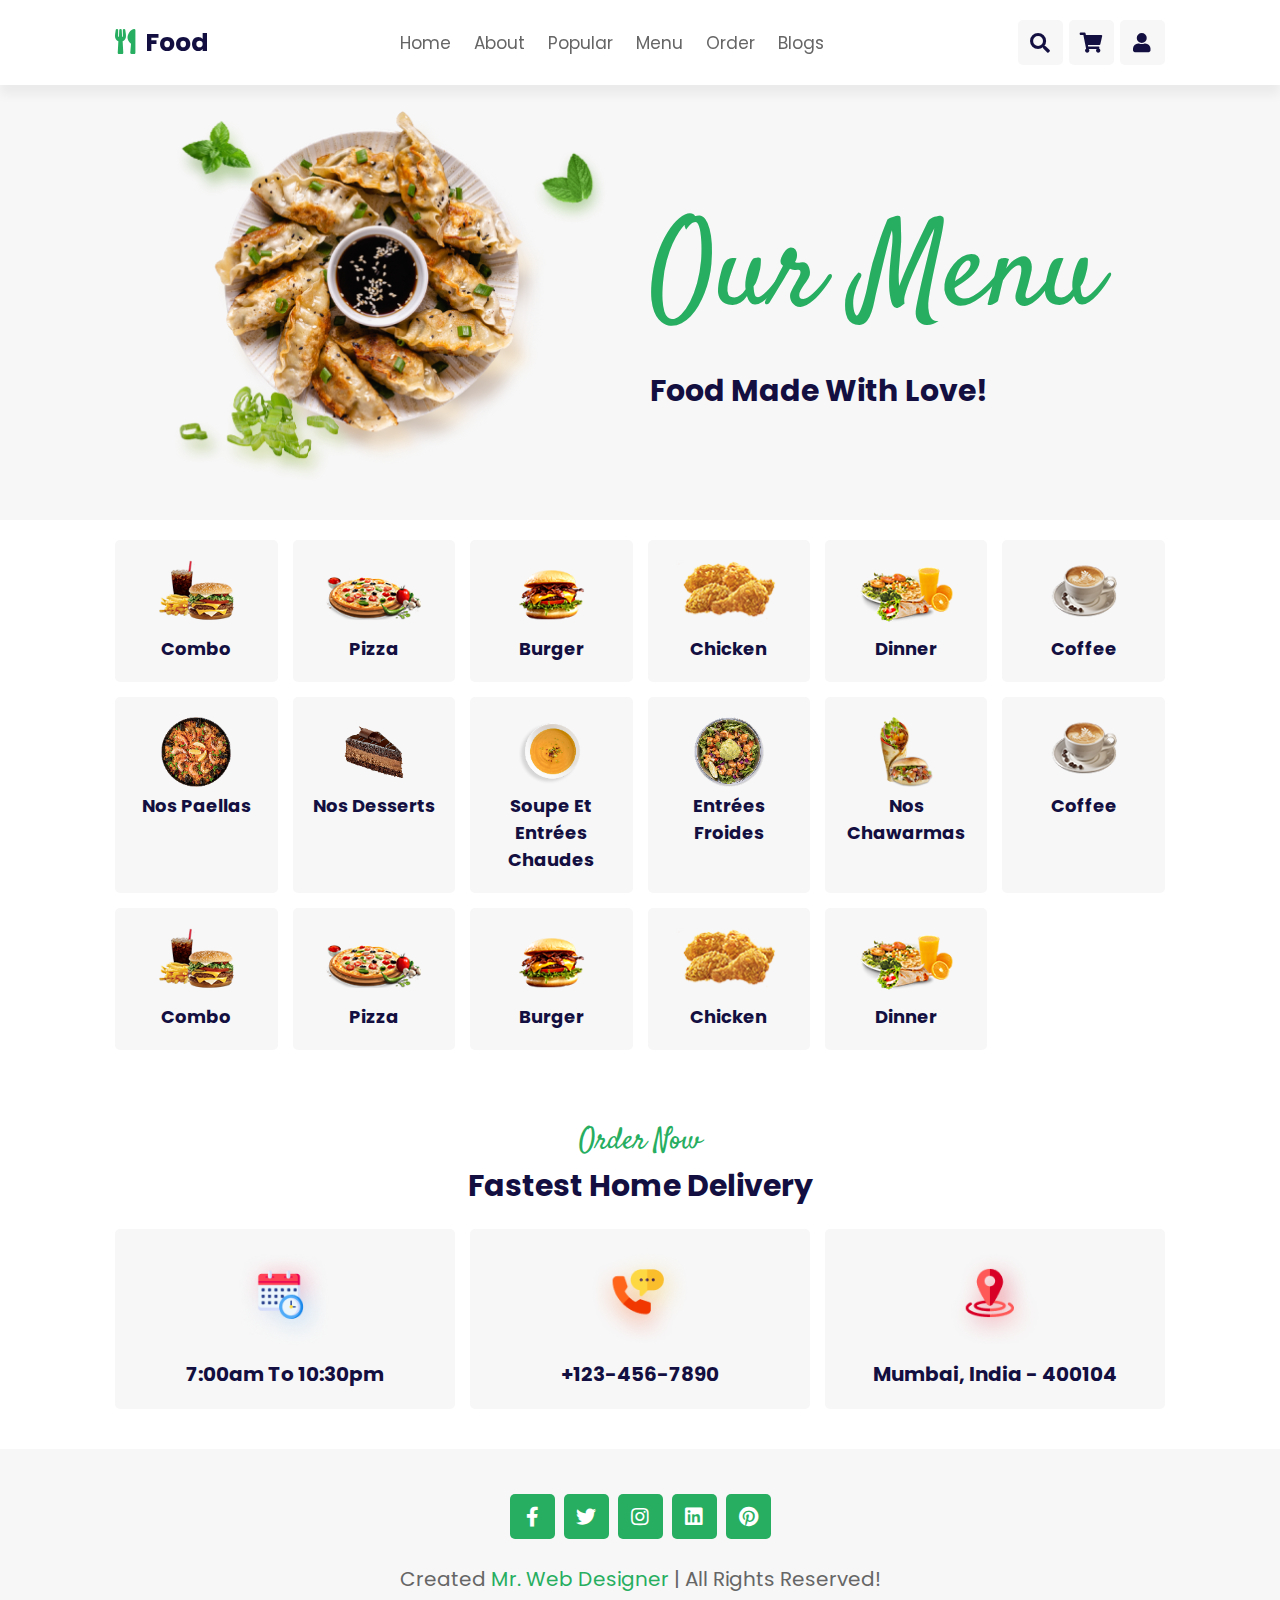
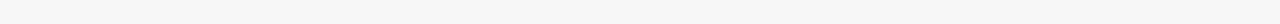
<file: index.html>
<!DOCTYPE html>
<html lang="en">
<head>
    <meta charset="UTF-8">
    <meta http-equiv="X-UA-Compatible" content="IE=edge">
    <meta name="viewport" content="width=device-width, initial-scale=1.0">
    <title>Complete Responsive Food / Resturant Website Design Tutorial</title>

    <!-- font awesome cdn link  -->
    <link rel="stylesheet" href="https://cdnjs.cloudflare.com/ajax/libs/font-awesome/5.15.4/css/all.min.css">

    <!-- custom css file link  -->
    <link rel="stylesheet" href="css/style.css">

</head>
<body>
    
<!-- header section starts  -->

<header class="header">

    <a href="#" class="logo"> <i class="fas fa-utensils"></i> food </a>
    
    <nav class="navbar">
        <a href="#home">home</a>
        <a href="#about">about</a>
        <a href="#popular">popular</a>
        <a href="#menu">menu</a>
        <a href="#order">order</a>
        <a href="#blogs">blogs</a>
    </nav>

    <div class="icons">
        <div id="menu-btn" class="fas fa-bars"></div>
        <div id="search-btn" class="fas fa-search"></div>
        <div id="cart-btn" class="fas fa-shopping-cart"></div>
        <div id="login-btn" class="fas fa-user"></div>
    </div>
    
</header>
    
	
  <section class="about" id="about">

    <div class="image">
        <img src="image/about-img.png" alt="">
    </div>

    <div class="content">
        <span>Our Menu</span>
        <h3 class="title">Food Made With Love!</h3>
      </div>
    </div>

</section>
	
<!-- category section starts  -->

<section class="category">


    <a href="#" class="box">
        <img src="image/cat-1.png" alt="">
        <h3>combo</h3>
    </a>

    <a href="#" class="box">
        <img src="image/cat-2.png" alt="">
        <h3>pizza</h3>
    </a>

    <a href="#" class="box">
        <img src="image/cat-3.png" alt="">
        <h3>burger</h3>
    </a>

    <a href="#" class="box">
        <img src="image/cat-4.png" alt="">
        <h3>chicken</h3>
    </a>

    <a href="#" class="box">
        <img src="image/cat-5.png" alt="">
        <h3>dinner</h3>
    </a>

    <a href="#" class="box">
        <img src="image/cat-6.png" alt="">
        <h3>coffee</h3>
		
    </a>
	
    <a href="#" class="box">
        <img src="image/cat-7.png" alt="">
        <h3>Nos Paellas</h3>
    </a>

    <a href="#" class="box">
        <img src="image/cat-8.png" alt="">
        <h3>Nos Desserts</h3>
    </a>

    <a href="#" class="box">
        <img src="image/cat-9.png" alt="">
        <h3>Soupe Et Entrées Chaudes</h3>
    </a>

    <a href="#" class="box">
        <img src="image/cat-10.png" alt="">
        <h3>Entrées Froides</h3>
    </a>

    <a href="#" class="box">
        <img src="image/cat-11.png" alt="">
        <h3>Nos Chawarmas</h3>
    </a>

    <a href="#" class="box">
        <img src="image/cat-6.png" alt="">
        <h3>coffee</h3>
		
    </a>
    <a href="#" class="box">
        <img src="image/cat-1.png" alt="">
        <h3>combo</h3>
    </a>

    <a href="#" class="box">
        <img src="image/cat-2.png" alt="">
        <h3>pizza</h3>
    </a>

    <a href="#" class="box">
        <img src="image/cat-3.png" alt="">
        <h3>burger</h3>
    </a>

    <a href="#" class="box">
        <img src="image/cat-4.png" alt="">
        <h3>chicken</h3>
    </a>

    <a href="#" class="box">
        <img src="image/cat-5.png" alt="">
        <h3>dinner</h3>
    </a>




</section>

<!-- category section ends -->

<!-- order section starts  -->

<section class="order" id="order">

    <div class="heading">
        <span>order now</span>
        <h3>fastest home delivery</h3>
    </div>

    <div class="icons-container">

        <div class="icons">
            <img src="image/icon-1.png" alt="">
            <h3>7:00am to 10:30pm</h3>
        </div>

        <div class="icons">
            <img src="image/icon-2.png" alt="">
            <h3>+123-456-7890</h3>
        </div>

        <div class="icons">
            <img src="image/icon-3.png" alt="">
            <h3>mumbai, india - 400104</h3>
        </div>

    </div>
	</section>
	
<!-- banner section ends -->


    <!-- footer section starts  -->

<section class="footer">


    <div class="bottom">

        <div class="share">
            <a href="https://www.facebook.com/ayoub.elmentaji/" class="fab fa-facebook-f"></a>
            <a href="https://www.facebook.com/ayoub.elmentaji/" class="fab fa-twitter"></a>
            <a href="https://www.facebook.com/ayoub.elmentaji/" class="fab fa-instagram"></a>
            <a href="https://www.facebook.com/ayoub.elmentaji/" class="fab fa-linkedin"></a>
            <a href="https://www.facebook.com/ayoub.elmentaji/" class="fab fa-pinterest"></a>
        </div>

        <div class="credit"> created <span>mr. web designer</span> | all rights reserved! </div>
        
    </div>

</section>

<!-- footer section ends -->

















<!-- custom js file link  -->
<script src="js/script.js"></script>

</body>
</html>
</file>
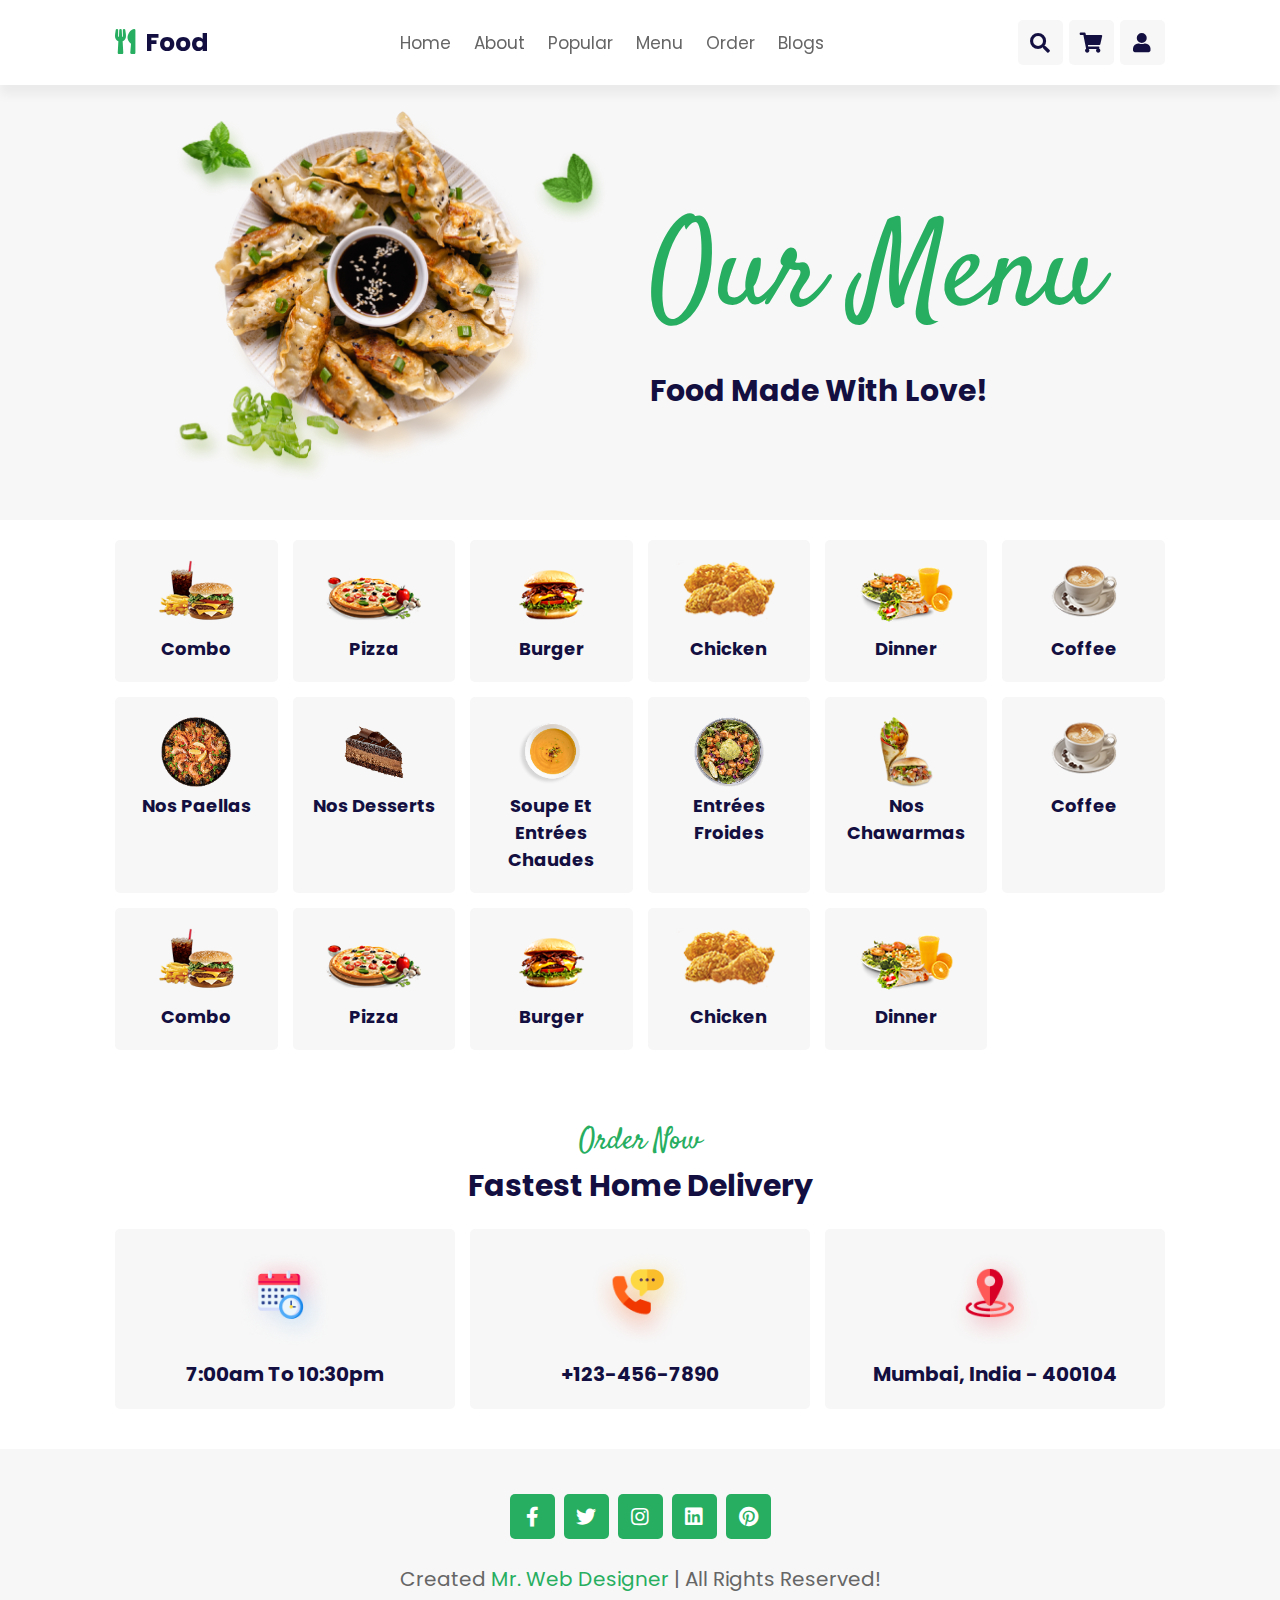
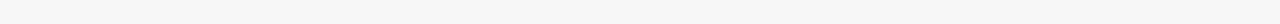
<file: 1.html>
<!DOCTYPE html>
<html lang="en">
<head>
    <meta charset="UTF-8">
    <meta http-equiv="X-UA-Compatible" content="IE=edge">
    <meta name="viewport" content="width=device-width, initial-scale=1.0">
    <title>Complete Responsive Food / Resturant Website Design Tutorial</title>

    <!-- font awesome cdn link  -->
    <link rel="stylesheet" href="https://cdnjs.cloudflare.com/ajax/libs/font-awesome/5.15.4/css/all.min.css">

    <!-- custom css file link  -->
    <link rel="stylesheet" href="css/style.css">

</head>
<body>
    
<!-- header section starts  -->

<header class="header">

    <a href="#" class="logo"> <i class="fas fa-utensils"></i> food </a>
    
    <nav class="navbar">
        <a href="#home">home</a>
        <a href="#about">about</a>
        <a href="#popular">popular</a>
        <a href="#menu">menu</a>
        <a href="#order">order</a>
        <a href="#blogs">blogs</a>
    </nav>

    <div class="icons">
        <div id="menu-btn" class="fas fa-bars"></div>
        <div id="search-btn" class="fas fa-search"></div>
        <div id="cart-btn" class="fas fa-shopping-cart"></div>
        <div id="login-btn" class="fas fa-user"></div>
    </div>
    
</header>
    
	
  <section class="about" id="about">

    <div class="image">
        <img src="image/about-img.png" alt="">
    </div>

    <div class="content">
        <span>Our Menu</span>
        <h3 class="title">Food Made With Love!</h3>
      </div>
    </div>

</section>
	
<!-- category section starts  -->

<section class="category">


    <a href="#" class="box">
        <img src="image/cat-1.png" alt="">
        <h3>combo</h3>
    </a>

    <a href="#" class="box">
        <img src="image/cat-2.png" alt="">
        <h3>pizza</h3>
    </a>

    <a href="#" class="box">
        <img src="image/cat-3.png" alt="">
        <h3>burger</h3>
    </a>

    <a href="#" class="box">
        <img src="image/cat-4.png" alt="">
        <h3>chicken</h3>
    </a>

    <a href="#" class="box">
        <img src="image/cat-5.png" alt="">
        <h3>dinner</h3>
    </a>

    <a href="#" class="box">
        <img src="image/cat-6.png" alt="">
        <h3>coffee</h3>
		
    </a>
	
    <a href="#" class="box">
        <img src="image/cat-7.png" alt="">
        <h3>Nos Paellas</h3>
    </a>

    <a href="#" class="box">
        <img src="image/cat-8.png" alt="">
        <h3>Nos Desserts</h3>
    </a>

    <a href="#" class="box">
        <img src="image/cat-9.png" alt="">
        <h3>Soupe Et Entrées Chaudes</h3>
    </a>

    <a href="#" class="box">
        <img src="image/cat-10.png" alt="">
        <h3>Entrées Froides</h3>
    </a>

    <a href="#" class="box">
        <img src="image/cat-11.png" alt="">
        <h3>Nos Chawarmas</h3>
    </a>

    <a href="#" class="box">
        <img src="image/cat-6.png" alt="">
        <h3>coffee</h3>
		
    </a>
    <a href="#" class="box">
        <img src="image/cat-1.png" alt="">
        <h3>combo</h3>
    </a>

    <a href="#" class="box">
        <img src="image/cat-2.png" alt="">
        <h3>pizza</h3>
    </a>

    <a href="#" class="box">
        <img src="image/cat-3.png" alt="">
        <h3>burger</h3>
    </a>

    <a href="#" class="box">
        <img src="image/cat-4.png" alt="">
        <h3>chicken</h3>
    </a>

    <a href="#" class="box">
        <img src="image/cat-5.png" alt="">
        <h3>dinner</h3>
    </a>




</section>

<!-- category section ends -->

<!-- order section starts  -->

<section class="order" id="order">

    <div class="heading">
        <span>order now</span>
        <h3>fastest home delivery</h3>
    </div>

    <div class="icons-container">

        <div class="icons">
            <img src="image/icon-1.png" alt="">
            <h3>7:00am to 10:30pm</h3>
        </div>

        <div class="icons">
            <img src="image/icon-2.png" alt="">
            <h3>+123-456-7890</h3>
        </div>

        <div class="icons">
            <img src="image/icon-3.png" alt="">
            <h3>mumbai, india - 400104</h3>
        </div>

    </div>
	</section>
	
<!-- banner section ends -->


    <!-- footer section starts  -->

<section class="footer">


    <div class="bottom">

        <div class="share">
            <a href="https://www.facebook.com/ayoub.elmentaji/" class="fab fa-facebook-f"></a>
            <a href="https://www.facebook.com/ayoub.elmentaji/" class="fab fa-twitter"></a>
            <a href="https://www.facebook.com/ayoub.elmentaji/" class="fab fa-instagram"></a>
            <a href="https://www.facebook.com/ayoub.elmentaji/" class="fab fa-linkedin"></a>
            <a href="https://www.facebook.com/ayoub.elmentaji/" class="fab fa-pinterest"></a>
        </div>

        <div class="credit"> created <span>mr. web designer</span> | all rights reserved! </div>
        
    </div>

</section>

<!-- footer section ends -->

















<!-- custom js file link  -->
<script src="js/script.js"></script>

</body>
</html>
</file>
<file: css/style.css>
@import url("https://fonts.googleapis.com/css2?family=Poppins:wght@100;300;400;500;600&display=swap");
@import url("https://fonts.googleapis.com/css2?family=Satisfy&display=swap");
* {
  font-family: 'Poppins', sans-serif;
  margin: 0;
  padding: 0;
  -webkit-box-sizing: border-box;
          box-sizing: border-box;
  outline: none;
  border: none;
  text-decoration: none;
  text-transform: capitalize;
  -webkit-transition: .2s linear;
  transition: .2s linear;
}

html {
  font-size: 62.5%;
  overflow-x: hidden;
  scroll-behavior: smooth;
  scroll-padding-top: 8.5rem;
}

html::-webkit-scrollbar {
  width: 1rem;
}

html::-webkit-scrollbar-track {
  background: #fff;
}

html::-webkit-scrollbar-thumb {
  background: #27ae60;
  border-radius: 5rem;
}

section {
  padding: 2rem 9%;
}

.heading {
  text-align: center;
  padding-bottom: 2rem;
}

.heading span {
  font-family: 'Satisfy', cursive;
  font-size: 3rem;
  color: #27ae60;
}

.heading h3 {
  font-size: 3rem;
  color: #130f40;
}

.btn {
  display: inline-block;
  margin-top: 1rem;
  padding: .7rem 1.8rem;
  font-size: 1.7rem;
  cursor: pointer;
  color: #fff;
  background: #27ae60;
  border-radius: .5rem;
}

.btn:hover {
  background: #130f40;
}

.header {
  position: -webkit-sticky;
  position: sticky;
  top: 0;
  left: 0;
  right: 0;
  z-index: 1000;
  background: #fff;
  -webkit-box-shadow: 0 1rem 1rem rgba(0, 0, 0, 0.05);
          box-shadow: 0 1rem 1rem rgba(0, 0, 0, 0.05);
  display: -webkit-box;
  display: -ms-flexbox;
  display: flex;
  -webkit-box-align: center;
      -ms-flex-align: center;
          align-items: center;
  -webkit-box-pack: justify;
      -ms-flex-pack: justify;
          justify-content: space-between;
  padding: 2rem 9%;
}

.header .logo {
  font-size: 2.5rem;
  font-weight: bolder;
  color: #130f40;
}

.header .logo i {
  padding-right: .5rem;
  color: #27ae60;
}

.header .navbar a {
  font-size: 1.7rem;
  margin: 0 1rem;
  color: #666;
}

.header .navbar a:hover {
  color: #27ae60;
}

.header .icons div {
  height: 4.5rem;
  width: 4.5rem;
  line-height: 4.5rem;
  font-size: 2rem;
  background: #f7f7f7;
  color: #130f40;
  border-radius: .5rem;
  margin-left: .3rem;
  cursor: pointer;
  text-align: center;
}

.header .icons div:hover {
  color: #fff;
  background: #27ae60;
}

#menu-btn {
  display: none;
}

@-webkit-keyframes fadeUp {
  0% {
    -webkit-transform: translateY(5rem);
            transform: translateY(5rem);
    opacity: 0;
  }
}

@keyframes fadeUp {
  0% {
    -webkit-transform: translateY(5rem);
            transform: translateY(5rem);
    opacity: 0;
  }
}

.search-form-container {
  position: fixed;
  top: 8.5rem;
  left: 0;
  right: 0;
  height: calc(100vh - 8.5rem);
  background: #fff;
  z-index: 1000;
  display: none;
}

.search-form-container.active {
  display: block;
}

.search-form-container form {
  height: 7rem;
  border-bottom: 0.2rem solid #130f40;
  width: 100%;
  display: -webkit-box;
  display: -ms-flexbox;
  display: flex;
  -webkit-box-align: center;
      -ms-flex-align: center;
          align-items: center;
  -webkit-animation: fadeUp .4s linear;
          animation: fadeUp .4s linear;
}

.search-form-container form input {
  height: 100%;
  width: 100%;
  font-size: 1.7rem;
  color: #130f40;
  text-transform: none;
  padding-right: 1rem;
}

.search-form-container form label {
  font-size: 3rem;
  cursor: pointer;
  color: #130f40;
}

.search-form-container form label:hover {
  color: #27ae60;
}

.shopping-cart-container {
  position: fixed;
  top: 8.5rem;
  left: 0;
  right: 0;
  z-index: 1000;
  height: calc(100vh - 8.5rem);
  background: #fff;
  overflow-y: scroll;
  padding-bottom: 8rem;
  display: none;
}

.shopping-cart-container.active {
  display: block;
}

.shopping-cart-container::-webkit-scrollbar {
  width: 1rem;
}

.shopping-cart-container::-webkit-scrollbar-track {
  background: #fff;
}

.shopping-cart-container::-webkit-scrollbar-thumb {
  background: #130f40;
  border-radius: 5rem;
}

.shopping-cart-container .title {
  font-size: 2.5rem;
  padding: 1rem;
  color: #130f40;
  border-bottom: 0.1rem solid rgba(0, 0, 0, 0.2);
  text-align: center;
}

.shopping-cart-container .products-container {
  border: 0.1rem solid rgba(0, 0, 0, 0.2);
  border-radius: .5rem;
  -webkit-animation: fadeUp .4s linear;
          animation: fadeUp .4s linear;
}

.shopping-cart-container .products-container .box-container {
  display: -ms-grid;
  display: grid;
  -ms-grid-columns: (minmax(30rem, 1fr))[auto-fit];
      grid-template-columns: repeat(auto-fit, minmax(30rem, 1fr));
  gap: 1.5rem;
  padding: 1.5rem;
}

.shopping-cart-container .products-container .box-container .box {
  border-radius: .5rem;
  background: #f7f7f7;
  display: -webkit-box;
  display: -ms-flexbox;
  display: flex;
  -webkit-box-align: center;
      -ms-flex-align: center;
          align-items: center;
  gap: 1.5rem;
  padding: 2rem;
  position: relative;
}

.shopping-cart-container .products-container .box-container .box .fa-times {
  position: absolute;
  top: .7rem;
  right: 1rem;
  font-size: 2rem;
  cursor: pointer;
  color: #130f40;
}

.shopping-cart-container .products-container .box-container .box .fa-times:hover {
  color: #27ae60;
}

.shopping-cart-container .products-container .box-container .box img {
  height: 8rem;
}

.shopping-cart-container .products-container .box-container .box .content h3 {
  font-size: 2rem;
  color: #130f40;
}

.shopping-cart-container .products-container .box-container .box .content span {
  font-size: 1.5rem;
  color: #666;
}

.shopping-cart-container .products-container .box-container .box .content span.price {
  color: #27ae60;
  font-size: 1.7rem;
}

.shopping-cart-container .products-container .box-container .box .content input {
  width: 8rem;
  padding: .5rem 1.2rem;
  font-size: 1.5rem;
  color: #130f40;
  margin: .7rem 0;
}

.shopping-cart-container .cart-total {
  margin-top: 2rem;
  border: 0.1rem solid rgba(0, 0, 0, 0.2);
  border-radius: .5rem;
  -webkit-animation: fadeUp .4s linear .4s backwards;
          animation: fadeUp .4s linear .4s backwards;
}

.shopping-cart-container .cart-total .box {
  padding: 1.5rem;
}

.shopping-cart-container .cart-total .box h3 {
  color: #130f40;
  font-size: 2rem;
  padding-bottom: .7rem;
}

.shopping-cart-container .cart-total .box h3 span {
  color: #27ae60;
}

.login-form-container {
  position: fixed;
  top: 8.5rem;
  left: 0;
  right: 0;
  z-index: 1000;
  height: calc(100vh - 8.5rem);
  background: #fff;
  padding: 0 2rem;
  display: none;
}

.login-form-container.active {
  display: block;
}

.login-form-container form {
  margin: 2rem auto;
  max-width: 40rem;
  -webkit-box-shadow: 0 1rem 1rem rgba(0, 0, 0, 0.05);
          box-shadow: 0 1rem 1rem rgba(0, 0, 0, 0.05);
  border: 0.1rem solid rgba(0, 0, 0, 0.2);
  padding: 2rem;
  border-radius: .5rem;
  -webkit-animation: fadeUp .4s linear;
          animation: fadeUp .4s linear;
}

.login-form-container form h3 {
  padding-bottom: 1rem;
  font-size: 2.5rem;
  text-transform: uppercase;
  color: #130f40;
}

.login-form-container form .box {
  margin: .7rem 0;
  border-radius: .5rem;
  background: #f7f7f7;
  padding: 1rem 1.2rem;
  font-size: 1.6rem;
  color: #130f40;
  text-transform: none;
  width: 100%;
}

.login-form-container form .remember {
  padding: 1rem 0;
  display: -webkit-box;
  display: -ms-flexbox;
  display: flex;
  -webkit-box-align: center;
      -ms-flex-align: center;
          align-items: center;
  gap: .5rem;
}

.login-form-container form .remember label {
  font-size: 1.5rem;
  cursor: pointer;
  color: #666;
}

.login-form-container form .btn {
  margin: 1rem 0;
  width: 100%;
  text-align: center;
}

.login-form-container form p {
  padding-top: 1rem;
  font-size: 1.5rem;
  color: #666;
}

.login-form-container form p a {
  color: #27ae60;
}

.login-form-container form p a:hover {
  color: #130f40;
  text-decoration: underline;
}

.home {
  display: -webkit-box;
  display: -ms-flexbox;
  display: flex;
  -webkit-box-align: center;
      -ms-flex-align: center;
          align-items: center;
  -ms-flex-wrap: wrap-reverse;
      flex-wrap: wrap-reverse;
  gap: 2rem;
  position: relative;
  overflow: hidden;
}

.home .content {
  -webkit-box-flex: 1;
      -ms-flex: 1 1 41rem;
          flex: 1 1 41rem;
}

.home .content span {
  font-size: 2rem;
  color: #27ae60;
}

.home .content h3 {
  font-size: 4rem;
  color: #130f40;
  padding-top: 1rem;
}

.home .content p {
  font-size: 1.4rem;
  color: #666;
  line-height: 2;
  padding: 1rem 0;
}

.home .image {
  -webkit-box-flex: 1;
      -ms-flex: 1 1 41rem;
          flex: 1 1 41rem;
  margin: 2rem 0;
  pointer-events: none;
}

.home .image .home-img {
  width: 100%;
  margin-top: 5rem;
}

.home .home-parallax-img {
  position: absolute;
  top: -10rem;
  right: -10rem;
  width: 80vw;
}

.category {
  display: -ms-grid;
  display: grid;
  -ms-grid-columns: (minmax(16rem, 1fr))[auto-fit];
      grid-template-columns: repeat(auto-fit, minmax(16rem, 1fr));
  gap: 1.5rem;
  padding-bottom: 5rem;
}

.category .box {
  padding: 2rem;
  text-align: center;
  border-radius: .5rem;
  background: #f7f7f7;
}

.category .box:hover {
  background: #27ae60;
}

.category .box:hover h3 {
  color: #fff;
}

.category .box img {
  height: 7rem;
}

.category .box h3 {
  font-size: 1.8rem;
  color: #130f40;
}

.about {
  display: -webkit-box;
  display: -ms-flexbox;
  display: flex;
  -ms-flex-wrap: wrap;
      flex-wrap: wrap;
  -webkit-box-align: center;
      -ms-flex-align: center;
          align-items: center;
  gap: 2rem;
  background: #f7f7f7;
}

.about .image {
  -webkit-box-flex: 1;
      -ms-flex: 1 1 40rem;
          flex: 1 1 40rem;
}

.about .image img {
  width: 100%;
}

.about .content {
  -webkit-box-flex: 1;
      -ms-flex: 1 1 40rem;
          flex: 1 1 40rem;
}

.about .content span {
  font-family: 'Satisfy', cursive;
  font-size: 12rem;
  color: #27ae60;
}

.about .content .title {
  font-size: 3rem;
  padding-top: .5rem;
  color: #130f40;
}

.about .content p {
  padding: 1rem 0;
  line-height: 2;
  font-size: 1.4rem;
  color: #666;
}

.about .content .icons-container {
  margin-top: 2rem;
  display: -webkit-box;
  display: -ms-flexbox;
  display: flex;
  -ms-flex-wrap: wrap;
      flex-wrap: wrap;
  gap: 1.5rem;
}

.about .content .icons-container .icons {
  -webkit-box-flex: 1;
      -ms-flex: 1 1 20rem;
          flex: 1 1 20rem;
  border-radius: .5rem;
  background: #fff;
  -webkit-box-shadow: 0 1rem 1rem rgba(0, 0, 0, 0.05);
          box-shadow: 0 1rem 1rem rgba(0, 0, 0, 0.05);
  display: -webkit-box;
  display: -ms-flexbox;
  display: flex;
  -webkit-box-align: center;
      -ms-flex-align: center;
          align-items: center;
  gap: 2rem;
  padding: 2rem;
}

.about .content .icons-container .icons h3 {
  font-size: 1.7rem;
  color: #130f40;
}

.popular .box-container {
  display: -ms-grid;
  display: grid;
  -ms-grid-columns: (minmax(25rem, 1fr))[auto-fit];
      grid-template-columns: repeat(auto-fit, minmax(25rem, 1fr));
  gap: 1.5rem;
}

.popular .box-container .box {
  border-radius: .5rem;
  position: relative;
  background: #f7f7f7;
  padding: 2rem;
  text-align: center;
}

.popular .box-container .box .fa-heart {
  position: absolute;
  top: 1.5rem;
  right: 1.5rem;
  font-size: 2.5rem;
  color: #666;
  cursor: pointer;
}

.popular .box-container .box .fa-heart:hover {
  color: #27ae60;
}

.popular .box-container .box .image {
  margin: 1rem 0;
}

.popular .box-container .box .image img {
  height: 15rem;
}

.popular .box-container .box .content h3 {
  font-size: 2rem;
  color: #130f40;
}

.popular .box-container .box .content .stars {
  padding: 1rem 0;
  font-size: 1.7rem;
}

.popular .box-container .box .content .stars i {
  color: gold;
}

.popular .box-container .box .content .stars span {
  color: #666;
}

.popular .box-container .box .content .price {
  font-size: 2rem;
  color: #130f40;
}

.popular .box-container .box .content .price span {
  font-size: 1.5rem;
  color: #666;
  text-decoration: line-through;
}

.banner .row-banner {
  background: url(../image/row-banner.png) no-repeat;
  height: 45rem;
  background-size: cover;
  background-position: center;
  position: relative;
}

.banner .row-banner .content {
  position: absolute;
  top: 50%;
  left: 7%;
  -webkit-transform: translateY(-50%);
          transform: translateY(-50%);
}

.banner .row-banner .content span {
  font-family: 'Satisfy', cursive;
  font-size: 4rem;
  color: #27ae60;
  color: #130f40;
}

.banner .row-banner .content h3 {
  font-size: 6rem;
  color: red;
  text-transform: uppercase;
}

.banner .row-banner .content p {
  font-size: 2rem;
  padding-bottom: 1rem;
}

.banner .grid-banner {
  display: -ms-grid;
  display: grid;
  -ms-grid-columns: (minmax(30rem, 1fr))[auto-fit];
      grid-template-columns: repeat(auto-fit, minmax(30rem, 1fr));
  gap: 1.5rem;
}

.banner .grid-banner .grid {
  position: relative;
  border-radius: 1rem;
  overflow: hidden;
  height: 45rem;
}

.banner .grid-banner .grid:hover img {
  -webkit-transform: scale(1.2);
          transform: scale(1.2);
}

.banner .grid-banner .grid img {
  height: 100%;
  width: 100%;
  -o-object-fit: cover;
     object-fit: cover;
}

.banner .grid-banner .grid .content {
  position: absolute;
  top: 2rem;
  padding: 0 2rem;
}

.banner .grid-banner .grid .content.center {
  text-align: center;
  width: 100%;
}

.banner .grid-banner .grid .content.center span {
  color: #666;
}

.banner .grid-banner .grid .content.center h3 {
  color: #130f40;
}

.banner .grid-banner .grid .content span {
  font-size: 2.5rem;
  color: #fff;
}

.banner .grid-banner .grid .content h3 {
  font-size: 3rem;
  color: #fff;
  padding-top: .5rem;
}

.menu .box-container {
  display: -ms-grid;
  display: grid;
  -ms-grid-columns: (minmax(30rem, 1fr))[auto-fit];
      grid-template-columns: repeat(auto-fit, minmax(30rem, 1fr));
  gap: 1.5rem;
}

.menu .box-container .box {
  border-radius: .5rem;
  background: #f7f7f7;
  padding: 2rem;
  display: -webkit-box;
  display: -ms-flexbox;
  display: flex;
  -webkit-box-align: center;
      -ms-flex-align: center;
          align-items: center;
  gap: 1.5rem;
}

.menu .box-container .box:hover {
  background: #130f40;
}

.menu .box-container .box:hover .content h3 {
  color: #fff;
}

.menu .box-container .box img {
  height: 10rem;
}

.menu .box-container .box .content h3 {
  font-size: 2rem;
  color: #130f40;
  padding-bottom: .5rem;
}

.menu .box-container .box .content .price {
  font-size: 1.8rem;
  color: #27ae60;
}

.order .icons-container {
  display: -ms-grid;
  display: grid;
  -ms-grid-columns: (minmax(30rem, 1fr))[auto-fit];
      grid-template-columns: repeat(auto-fit, minmax(30rem, 1fr));
  gap: 1.5rem;
  margin-bottom: 2rem;
}

.order .icons-container .icons {
  border-radius: .5rem;
  padding: 2rem;
  text-align: center;
  background: #f7f7f7;
}

.order .icons-container .icons img {
  height: 10rem;
}

.order .icons-container .icons h3 {
  font-size: 2rem;
  color: #130f40;
  margin-top: .5rem;
}

.order form {
  background: #f7f7f7;
  padding: 2rem;
  border-radius: .5rem;
}

.order form .flex {
  display: -webkit-box;
  display: -ms-flexbox;
  display: flex;
  -ms-flex-wrap: wrap;
      flex-wrap: wrap;
  -webkit-box-pack: justify;
      -ms-flex-pack: justify;
          justify-content: space-between;
}

.order form .flex .inputBox {
  width: 49%;
  padding: .7rem 0;
}

.order form .flex span {
  font-size: 1.7rem;
  color: #666;
}

.order form .flex input, .order form .flex textarea {
  width: 100%;
  margin-top: .5rem;
  padding: 1rem 1.2rem;
  width: 100%;
  border-radius: .5rem;
  font-size: 1.6rem;
  text-transform: none;
  color: #130f40;
}

.order form .flex textarea {
  height: 20rem;
  resize: none;
}

.order form .flex .map {
  height: 100%;
  width: 100%;
  border-radius: .5rem;
}

.blogs .box-container {
  display: -ms-grid;
  display: grid;
  -ms-grid-columns: (minmax(30rem, 1fr))[auto-fit];
      grid-template-columns: repeat(auto-fit, minmax(30rem, 1fr));
  gap: 1.5rem;
}

.blogs .box-container .box {
  border-radius: .5rem;
  overflow: hidden;
}

.blogs .box-container .box:hover .image h3 {
  left: 1.5rem;
}

.blogs .box-container .box:hover .image img {
  -webkit-transform: scale(1.1);
          transform: scale(1.1);
}

.blogs .box-container .box .image {
  position: relative;
  height: 25rem;
  overflow: hidden;
  width: 100%;
}

.blogs .box-container .box .image h3 {
  position: absolute;
  z-index: 10;
  top: 1rem;
  left: -100%;
  border-radius: .5rem;
  padding: .5rem 1rem;
  background: #fff;
  color: #130f40;
  font-size: 1.5rem;
}

.blogs .box-container .box .image h3 i {
  padding-right: .5rem;
  color: #27ae60;
}

.blogs .box-container .box .image img {
  height: 100%;
  width: 100%;
  -o-object-fit: cover;
     object-fit: cover;
}

.blogs .box-container .box .content {
  padding: 2rem 1.5rem;
  background: #f7f7f7;
}

.blogs .box-container .box .content .tags {
  padding-bottom: 1rem;
}

.blogs .box-container .box .content .tags a {
  font-size: 1.5rem;
  color: #666;
  padding-right: .5rem;
}

.blogs .box-container .box .content .tags a:hover {
  color: #27ae60;
}

.blogs .box-container .box .content .tags a i {
  color: #27ae60;
  padding-right: .5rem;
}

.blogs .box-container .box .content h3 {
  font-size: 2rem;
  color: #130f40;
}

.blogs .box-container .box .content p {
  font-size: 1.4rem;
  color: #666;
  padding: 1rem 0;
  line-height: 2;
}

.footer {
  background: #f7f7f7;
}

.footer .newsletter {
  text-align: center;
  margin-bottom: 2rem;
}

.footer .newsletter h3 {
  font-size: 2.5rem;
  color: #130f40;
  padding-bottom: 1rem;
}

.footer .newsletter form {
  max-width: 70rem;
  margin: 1rem auto;
  max-width: 70rem;
  display: -webkit-box;
  display: -ms-flexbox;
  display: flex;
  border-radius: .5rem;
  overflow: hidden;
}

.footer .newsletter form input[type="email"] {
  height: 100%;
  width: 100%;
  padding: 1rem 1.2rem;
  font-size: 1.6rem;
  color: #130f40;
  text-transform: none;
}

.footer .newsletter form input[type="submit"] {
  padding: 0 2rem;
  font-size: 1.6rem;
  color: #fff;
  background: #27ae60;
  cursor: pointer;
}

.footer .newsletter form input[type="submit"]:hover {
  background: #130f40;
}

.footer .box-container {
  display: -ms-grid;
  display: grid;
  -ms-grid-columns: (minmax(25rem, 1fr))[auto-fit];
      grid-template-columns: repeat(auto-fit, minmax(25rem, 1fr));
  gap: 1.5rem;
}

.footer .box-container .box h3 {
  font-size: 2.2rem;
  color: #130f40;
  padding: 1rem 0;
}

.footer .box-container .box p {
  font-size: 1.4rem;
  color: #666;
  padding: 1rem 0;
}

.footer .box-container .box a {
  display: block;
  font-size: 1.4rem;
  color: #666;
  padding: 1rem 0;
}

.footer .box-container .box a:hover {
  color: #27ae60;
}

.footer .box-container .box a:hover i {
  padding-right: 2rem;
}

.footer .box-container .box a i {
  padding-right: .5rem;
  color: #27ae60;
}

.footer .bottom {
  padding-top: 1rem;
  text-align: center;
}

.footer .bottom .share {
  margin: 1.5rem 0;
}

.footer .bottom .share a {
  height: 4.5rem;
  width: 4.5rem;
  line-height: 4.5rem;
  font-size: 2rem;
  border-radius: .5rem;
  margin: 0 .3rem;
  color: #fff;
  background: #27ae60;
}

.footer .bottom .share a:hover {
  background: #130f40;
}

.footer .bottom .credit {
  font-size: 2rem;
  color: #666;
  padding: 1rem;
}

.footer .bottom .credit span {
  color: #27ae60;
}

@media (max-width: 991px) {
  html {
    font-size: 55%;
  }
  .header {
    padding: 2rem;
  }
  section {
    padding: 2rem;
  }
}

@media (max-width: 768px) {
  #menu-btn {
    display: inline-block;
  }
  .header .navbar {
    position: absolute;
    top: 99%;
    left: 0;
    right: 0;
    background: #fff;
    border-top: 0.1rem solid rgba(0, 0, 0, 0.2);
    border-bottom: 0.1rem solid rgba(0, 0, 0, 0.2);
    -webkit-clip-path: polygon(0 0, 100% 0, 100% 0, 0 0);
            clip-path: polygon(0 0, 100% 0, 100% 0, 0 0);
  }
  .header .navbar.active {
    -webkit-clip-path: polygon(0 0, 100% 0, 100% 100%, 0% 100%);
            clip-path: polygon(0 0, 100% 0, 100% 100%, 0% 100%);
  }
  .header .navbar a {
    font-size: 2rem;
    margin: 2rem;
    display: block;
  }
  .home .home-parallax-img {
    top: 0;
    right: 0;
    width: 130%;
  }
  .order form .flex .inputBox {
    width: 100%;
  }
}

@media (max-width: 450px) {
  html {
    font-size: 50%;
  }
  .shopping-cart-container .cart-total .box {
    text-align: center;
  }
  .shopping-cart-container .cart-total .box .btn {
    width: 100%;
  }
  .home .content h3 {
    font-size: 3rem;
  }
  .home .content p {
    font-size: 1.5rem;
  }
}
/*# sourceMappingURL=style.css.map */
</file>
